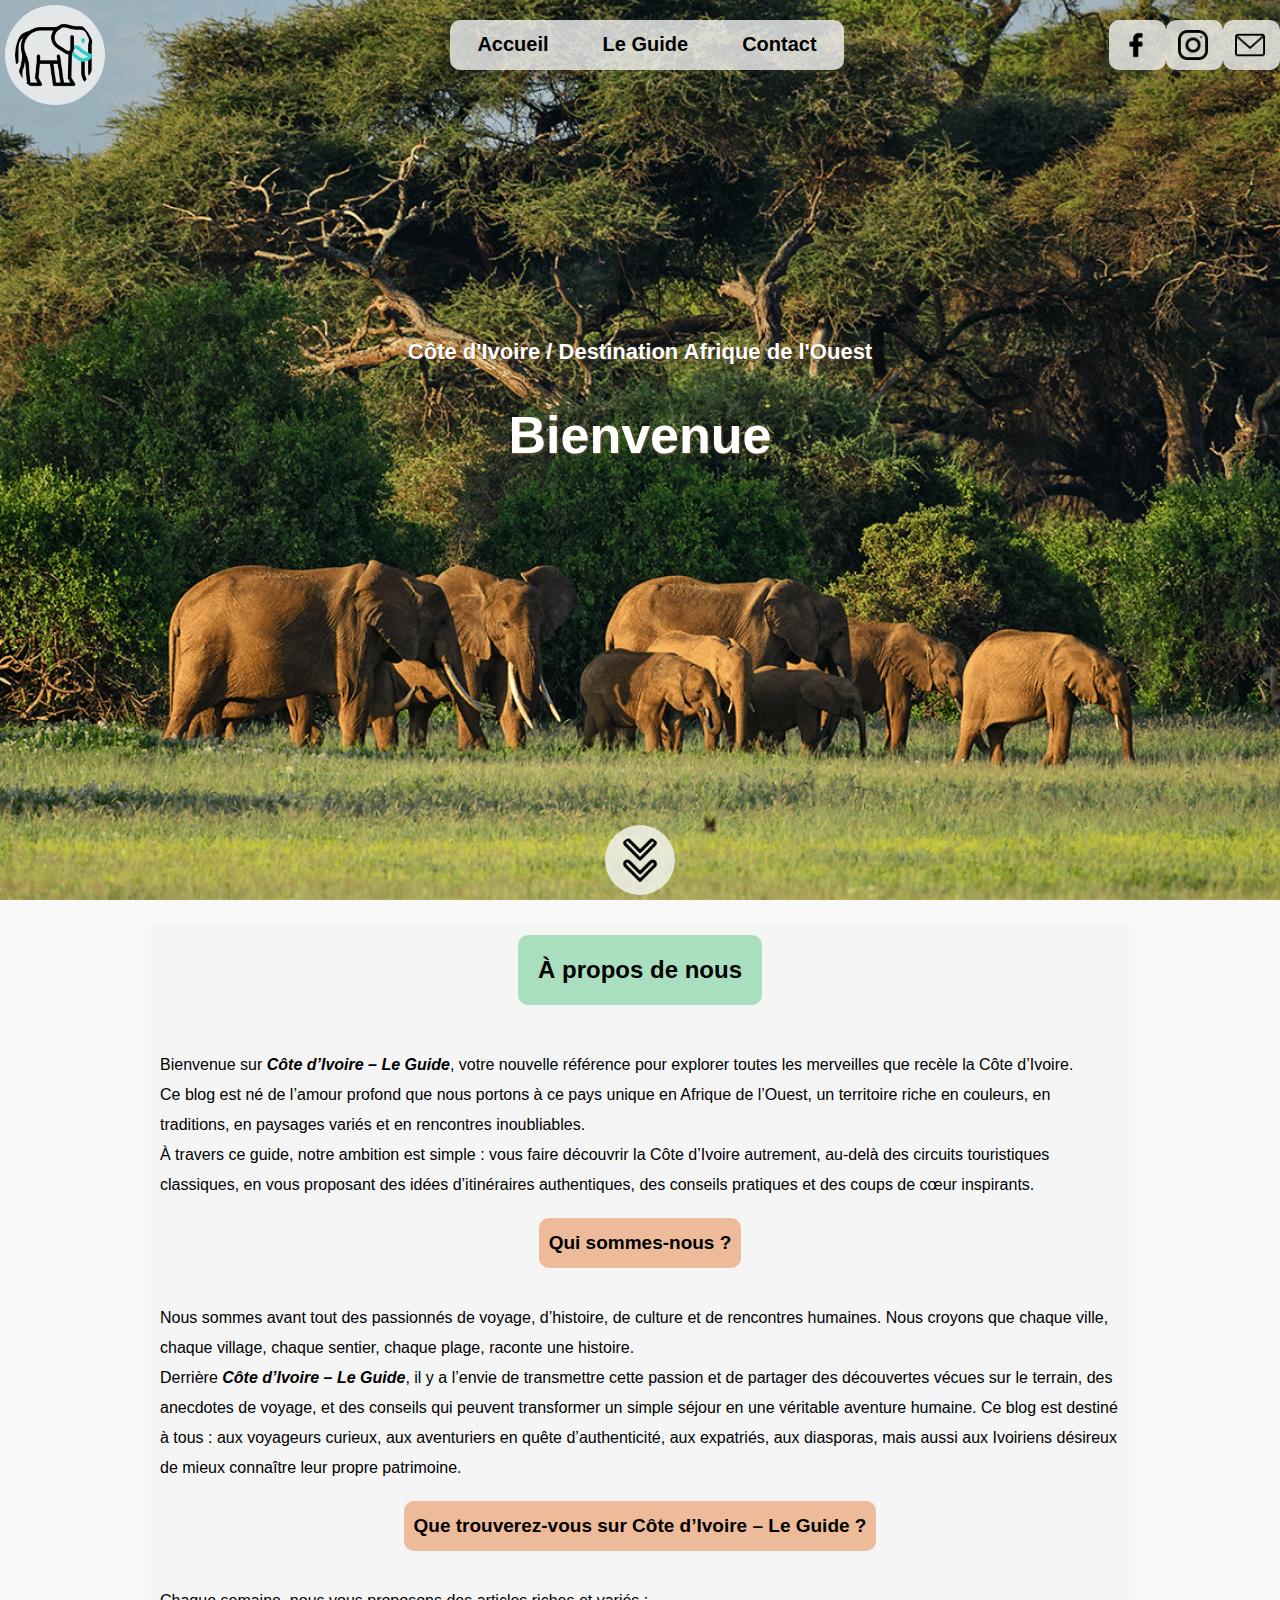
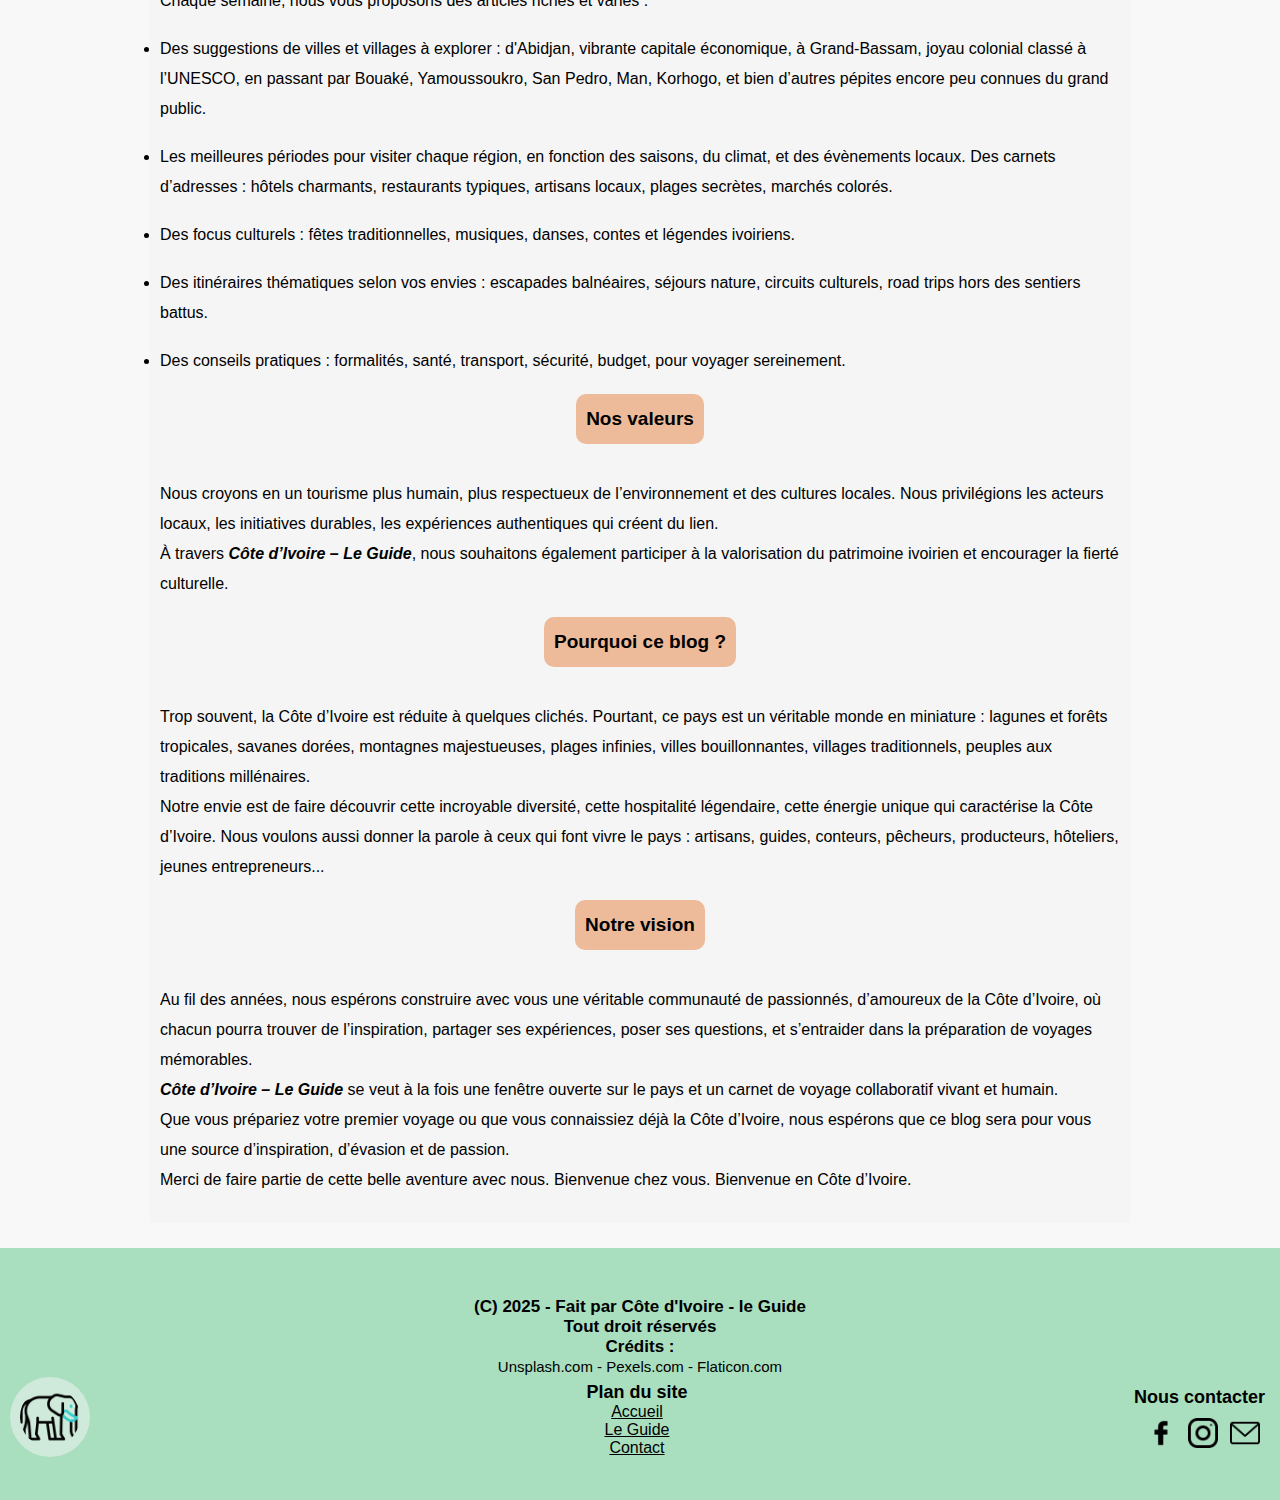
<file: index.html>
<!DOCTYPE html>
<html lang="fr">
  <head>
    <meta charset="UTF-8" />
    <meta name="viewport" content="width=device-width, initial-scale=1.0" />
    <title>Côte d'Ivoire - Le Guide</title>
    <link rel="stylesheet" href="styles.css" />
    <link rel="shortcut icon" href="elephantanimé.png" type="image/x-icon" />
    <meta
      name="description"
      content="Blog about how to travel in Ivory Coast"
    />
    <meta
      name="keywords"
      content="Blog, Ivory Coast, Africa, Trip, Travel, Holidays "
    />
    <meta name="author" content="Celia Kadjo" />
  </head>
  <body>
    <!-- PAGE GIF ELEPHANT -->
    <section id="elephant-anime">
      <h1 class="text-elephant">Cote d'Ivoire - Le Guide</h1>
      <img
        id="position-elephant"
        src="elephant.gif"
        alt="Zoologie icônes animées créées par Freepik - Flaticon https://www.flaticon.com/fr/icones-animees-gratuite/zoologie"
      />
    </section>

    <!-- BARRE DE NAVIGATION DESKTOP -->
    <header id="retour-header">
      <div class="logo">
        <a class="logo-link" href="accueil.html"
          ><img
            src="elephantanimé.png"
            alt="Zoologie icônes animées créées par Freepik - Flaticon https://www.flaticon.com/fr/icones-animees-gratuite/zoologie"
        /></a>
      </div>
      <nav class="navigation">
        <ul>
          <li><a href="accueil.html">Accueil</a></li>
          <li><a href="le-guide.html">Le Guide</a></li>
          <li><a href="contact.html">Contact</a></li>
        </ul>
      </nav>
      <div class="reseaux">
        <ul class="reseaux-ul">
          <li>
            <a
              href="https://www.facebook.com"
              target="_blank"
              class="reseaux-logo"
              ><img
                src="facebook.png"
                alt="Facebook icônes créées par NajmunNahar - Flaticon https://www.flaticon.com/fr/icones-gratuites/facebook"
            /></a>
          </li>

          <li>
            <a
              href="https://www.instagram.com"
              target="_blank"
              class="reseaux-logo"
              id="instagram"
              ><img
                src="instagram (1).png"
                alt="Instagram icônes créées par Pixel perfect - Flaticon https://www.flaticon.com/fr/icones-gratuites/instagram"
            /></a>
          </li>

          <li>
            <a href="contact.html" class="reseaux-logo" id="page-contact"
              ><img
                src="enveloppe.png"
                alt="Email icônes créées par Those Icons - Flaticon https://www.flaticon.com/fr/icones-gratuites/email"
            /></a>
          </li>
        </ul>
      </div>
    </header>
    <!-- POSITIONNEMENT IMAGE PRINCIPALE ACCUEIL -->
    <div class="container">
      <main id="img-accueil">
        <img
          id="slide-1"
          class="img-principale"
          src="Ivory Coasts Biodiversity A Rich and Diverse Ecosystem_Visual 2.jpg"
          alt=""
        />
        <!-- <img class="img-principale" src="éléphants.jpg" alt="" id="slide-2"/>
        <img class="img-principale" src="pexels-aristotle-guweh-jr.jpg" alt="slide-3"/> -->
      </main>

      <!-- <div class="welcome"> -->
      <h6 class="welcome-h6">
        <a href="">Côte d'Ivoire / Destination Afrique de l'Ouest</a>
      </h6>
      <h2 class="welcome-title"><a href="#a-propos">Bienvenue</a></h2>
      <!-- </div> -->

      <!-- <div class="navigation-btn">
        <div class="bouton-navigation"><a href="#slide-1"></a></div>
        <div class="bouton-navigation"><a href="#slide-2"></a></div>
        <div class="bouton-navigation"><a href="#slide-3"></a></div>
      </div> -->
      <div id="vers-le-bas">
        <a href="#a-propos">
          <img
            src="vers-le-bas.png"
            alt="Flèche vers le bas icônes créées par gungyoga04 - Flaticon https://www.flaticon.com/fr/icones-gratuites/fleche-vers-le-bas"
        /></a>
      </div>
    </div>
    <!-- A PROPOS DU BLOG -->
    <section class="contenu-principal">
      <div class="titre-page">
        <h2 id="a-propos" class="h2-accueil">À propos de nous</h2>
      </div>

      <p class="p-article" id="premier-p">
        Bienvenue sur <strong><em>Côte d’Ivoire – Le Guide</em></strong
        >, votre nouvelle référence pour explorer toutes les merveilles que
        recèle la Côte d’Ivoire. <br />Ce blog est né de l’amour profond que
        nous portons à ce pays unique en Afrique de l’Ouest, un territoire riche
        en couleurs, en traditions, en paysages variés et en rencontres
        inoubliables. <br />À travers ce guide, notre ambition est simple : vous
        faire découvrir la Côte d’Ivoire autrement, au-delà des circuits
        touristiques classiques, en vous proposant des idées d’itinéraires
        authentiques, des conseils pratiques et des coups de cœur inspirants.
      </p>
      <div id="titre-h4">
        <h4 class="sous-titre-h4">Qui sommes-nous ?</h4>
      </div>
      <p class="p-article">
        Nous sommes avant tout des passionnés de voyage, d’histoire, de culture
        et de rencontres humaines. Nous croyons que chaque ville, chaque
        village, chaque sentier, chaque plage, raconte une histoire. <br />
        Derrière <strong><em>Côte d’Ivoire – Le Guide</em></strong
        >, il y a l’envie de transmettre cette passion et de partager des
        découvertes vécues sur le terrain, des anecdotes de voyage, et des
        conseils qui peuvent transformer un simple séjour en une véritable
        aventure humaine. Ce blog est destiné à tous : aux voyageurs curieux,
        aux aventuriers en quête d’authenticité, aux expatriés, aux diasporas,
        mais aussi aux Ivoiriens désireux de mieux connaître leur propre
        patrimoine.
      </p>

      <div id="titre-h4">
        <h4 class="sous-titre-h4">
          Que trouverez-vous sur Côte d’Ivoire – Le Guide ?
        </h4>
      </div>
      <p class="p-article">
        Chaque semaine, nous vous proposons des articles riches et variés :
      </p>

      <ul class="p-article liste">
        <li class="p-article liste">
          Des suggestions de villes et villages à explorer : d'Abidjan, vibrante
          capitale économique, à Grand-Bassam, joyau colonial classé à l’UNESCO,
          en passant par Bouaké, Yamoussoukro, San Pedro, Man, Korhogo, et bien
          d’autres pépites encore peu connues du grand public.
        </li>
        <li class="p-article liste">
          Les meilleures périodes pour visiter chaque région, en fonction des
          saisons, du climat, et des évènements locaux. Des carnets d’adresses :
          hôtels charmants, restaurants typiques, artisans locaux, plages
          secrètes, marchés colorés.
        </li>
        <li class="p-article liste">
          Des focus culturels : fêtes traditionnelles, musiques, danses, contes
          et légendes ivoiriens.
        </li>
        <li class="p-article liste">
          Des itinéraires thématiques selon vos envies : escapades balnéaires,
          séjours nature, circuits culturels, road trips hors des sentiers
          battus.
        </li>
        <li class="p-article liste">
          Des conseils pratiques : formalités, santé, transport, sécurité,
          budget, pour voyager sereinement.
        </li>
      </ul>

      <div id="titre-h4">
        <h4 class="sous-titre-h4">Nos valeurs</h4>
      </div>
      <p class="p-article">
        Nous croyons en un tourisme plus humain, plus respectueux de
        l’environnement et des cultures locales. Nous privilégions les acteurs
        locaux, les initiatives durables, les expériences authentiques qui
        créent du lien. <br />À travers
        <strong><em>Côte d’Ivoire – Le Guide</em></strong
        >, nous souhaitons également participer à la valorisation du patrimoine
        ivoirien et encourager la fierté culturelle.
      </p>
      <div id="titre-h4">
        <h4 class="sous-titre-h4">Pourquoi ce blog ?</h4>
      </div>
      <p class="p-article">
        Trop souvent, la Côte d’Ivoire est réduite à quelques clichés. Pourtant,
        ce pays est un véritable monde en miniature : lagunes et forêts
        tropicales, savanes dorées, montagnes majestueuses, plages infinies,
        villes bouillonnantes, villages traditionnels, peuples aux traditions
        millénaires. <br />Notre envie est de faire découvrir cette incroyable
        diversité, cette hospitalité légendaire, cette énergie unique qui
        caractérise la Côte d’Ivoire. Nous voulons aussi donner la parole à ceux
        qui font vivre le pays : artisans, guides, conteurs, pêcheurs,
        producteurs, hôteliers, jeunes entrepreneurs...
      </p>
      <div id="titre-h4">
        <h4 class="sous-titre-h4">Notre vision</h4>
      </div>
      <p class="p-article">
        Au fil des années, nous espérons construire avec vous une véritable
        communauté de passionnés, d’amoureux de la Côte d’Ivoire, où chacun
        pourra trouver de l’inspiration, partager ses expériences, poser ses
        questions, et s’entraider dans la préparation de voyages mémorables.
        <br />
        <strong><em>Côte d’Ivoire – Le Guide</em></strong> se veut à la fois une
        fenêtre ouverte sur le pays et un carnet de voyage collaboratif vivant
        et humain. <br />Que vous prépariez votre premier voyage ou que vous
        connaissiez déjà la Côte d’Ivoire, nous espérons que ce blog sera pour
        vous une source d’inspiration, d’évasion et de passion. <br />Merci de
        faire partie de cette belle aventure avec nous. Bienvenue chez vous.
        Bienvenue en Côte d’Ivoire.
      </p>
    </section>
    <div>
      <a href="#retour-header"
        ><img class="up-bouton" src="fleche-vers-le-haut.png" alt=""
      /></a>
    </div>
    <footer>
      <div id="global-footer-all">
        <div class="infos-utiles">
          <h5>(C) 2025 - Fait par Côte d'Ivoire - le Guide</h5>
          <h5>Tout droit réservés</h5>
          <div>
            <h5>Crédits :</h5>

            <p id="credits">Unsplash.com - Pexels.com - Flaticon.com</p>
          </div>
        </div>
        <div class="global-footer">
          <div class="logo-footer">
            <a class="logo-link-footer" href="accueil.html"
              ><img
                src="elephantanimé.png"
                alt="Zoologie icônes animées créées par Freepik - Flaticon https://www.flaticon.com/fr/icones-animees-gratuite/zoologie"
            /></a>
          </div>

          <div class="footer-plan">
            <h5>Plan du site</h5>
            <ul>
              <li><a href="accueil.html">Accueil</a></li>
              <li><a href="le-guide.html">Le Guide</a></li>
              <li><a href="contact.html">Contact</a></li>
            </ul>
          </div>
          <div id="footer-contact">
            <h5>Nous contacter</h5>

            <ul class="reseaux-ul-footer">
              <li>
                <a
                  href="https://www.facebook.com"
                  target="_blank"
                  class="reseaux-logo"
                  ><img
                    src="facebook.png"
                    alt="Facebook icônes créées par NajmunNahar - Flaticon https://www.flaticon.com/fr/icones-gratuites/facebook"
                /></a>
              </li>

              <li>
                <a
                  href="https://www.instagram.com"
                  target="_blank"
                  class="reseaux-logo"
                  id="instagram"
                  ><img
                    src="instagram (1).png"
                    alt="Instagram icônes créées par Pixel perfect - Flaticon https://www.flaticon.com/fr/icones-gratuites/instagram"
                /></a>
              </li>

              <li>
                <a href="contact.html" class="reseaux-logo" id="page-contact"
                  ><img
                    src="enveloppe.png"
                    alt="Email icônes créées par Those Icons - Flaticon https://www.flaticon.com/fr/icones-gratuites/email"
                /></a>
              </li>
            </ul>
          </div>
        </div>
      </div>
    </footer>
  </body>
</html>
</file>
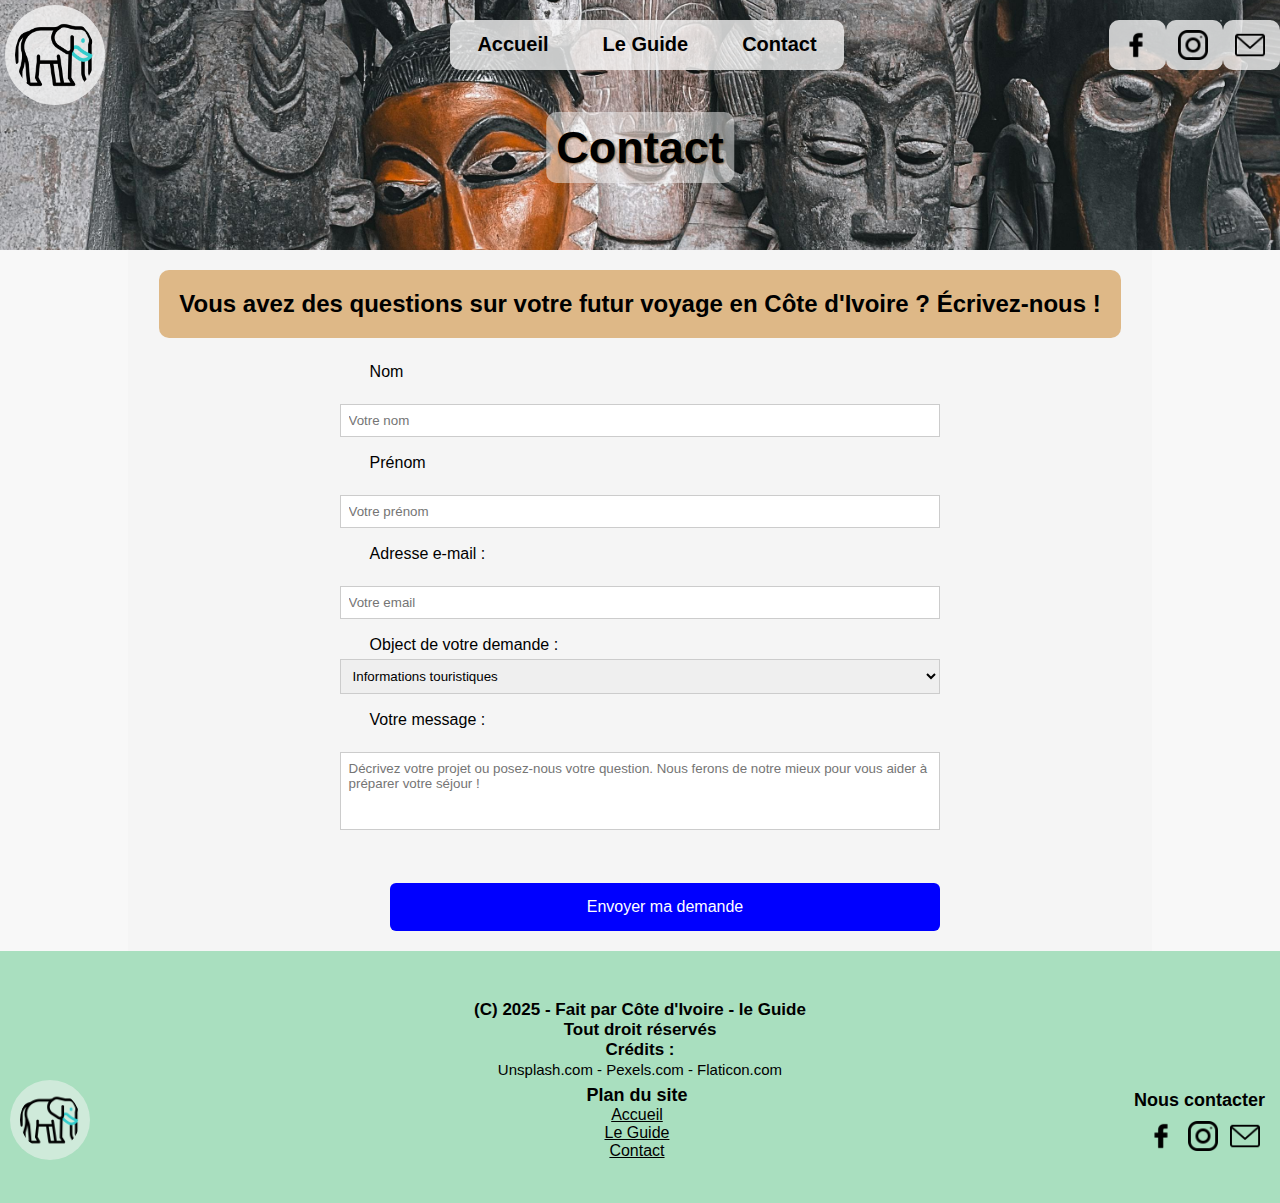
<file: contact.html>
<!DOCTYPE html>
<html lang="fr">
  <head>
    <meta charset="UTF-8" />
    <meta name="viewport" content="width=device-width, initial-scale=1.0" />
    <title>Côte d'Ivoire - Le Guide</title>
    <link rel="stylesheet" href="styles.css" />
    <link rel="shortcut icon" href="elephantanimé.png" type="image/x-icon" />
    <meta
      name="description"
      content="Blog about how to travel in Ivory Coast"
    />
    <meta
      name="keywords"
      content="Blog, Ivory Coast, Africa, Trip, Travel, Holidays "
    />
    <meta name="author" content="Celia Kadjo" />
  </head>
  <body>
    <!-- BARRE DE NAVIGATION DESKTOP -->
    <header id="retour-header">
      <div class="logo">
        <a class="logo-link" href="index.html"
          ><img
            src="elephantanimé.png"
            alt="Zoologie icônes animées créées par Freepik - Flaticon https://www.flaticon.com/fr/icones-animees-gratuite/zoologie"
        /></a>
      </div>
      <nav class="navigation">
        <ul>
          <li><a href="index.html">Accueil</a></li>
          <li><a href="le-guide.html">Le Guide</a></li>
          <li><a href="contact.html">Contact</a></li>
        </ul>
      </nav>
      <div class="reseaux">
        <ul class="reseaux-ul">
          <li>
            <a
              href="https://www.facebook.com"
              target="_blank"
              class="reseaux-logo"
              ><img
                src="facebook.png"
                alt="Facebook icônes créées par NajmunNahar - Flaticon https://www.flaticon.com/fr/icones-gratuites/facebook"
            /></a>
          </li>

          <li>
            <a
              href="https://www.instagram.com"
              target="_blank"
              class="reseaux-logo"
              id="instagram"
              ><img
                src="instagram (1).png"
                alt="Instagram icônes créées par Pixel perfect - Flaticon https://www.flaticon.com/fr/icones-gratuites/instagram"
            /></a>
          </li>

          <li>
            <a href="contact.html" class="reseaux-logo" id="page-contact"
              ><img
                src="enveloppe.png"
                alt="Email icônes créées par Those Icons - Flaticon https://www.flaticon.com/fr/icones-gratuites/email"
            /></a>
          </li>
        </ul>
      </div>
    </header>

    <!-- POSITIONNEMENT IMAGE-HEADER -->
    <div class="container-guide">
      <main id="img-accueil">
        <img
          class="img-principale-guide"
          src="pexels-aristotle-guweh-jr.jpg"
          alt="Photo by Aristotlè Guweh Jr: https://www.pexels.com/photo/african-tribal-masks-display-in-abidjan-market-29143097/"
        />
      </main>
      <div class="welcome">
        <h2 class="contact-title"><a href="contact.html">Contact</a></h2>
      </div>
    </div>

    <!-- FORMULAIRE DE CONTACT -->
    <form class="container-contact">
      <div class="form-contact">
        <input type="checkbox" id="sent-toggle" />

        <div class="formulaire">
          <h2 class="h2-contact">
            Vous avez des questions sur votre futur voyage en Côte d'Ivoire ?
            Écrivez-nous !
          </h2>
          <label for="name">Nom</label>
          <br />
          <input type="name" placeholder="Votre nom" required />

          <label for="name">Prénom</label>
          <br />
          <input type="name" placeholder="Votre prénom" required />

          <label for="mail">Adresse e-mail :</label>
          <br />
          <input type="email" placeholder="Votre email" required />
          <label for="objet">Object de votre demande :</label>

          <select id="objet" name="objet">
            <option value="informations">Informations touristiques</option>
            <option value="conseils">Conseils sur les hébergements</option>
            <option value="idees">Idées d'itinéraires</option>
            <option value="formalites">
              Formalités administratives (visa,vaccins...)
            </option>
            <option value="securite">
              Conseils pratiques (sécurité, transport, météo,...)
            </option>
            <option value="autre">Autre</option>
          </select>
          <label for="message">Votre message :</label>
          <br />
          <textarea
            rows="4"
            placeholder="Décrivez votre projet ou posez-nous votre question. Nous ferons de notre mieux pour vous aider à préparer votre séjour !"
            required
          ></textarea>
          <br />

          <br />
          <label for="sent-toggle" class="btn">Envoyer ma demande</label>
        </div>

        <div id="success-message">Bien envoyé !</div>
      </div>
    </form>

    <footer>
      <div id="global-footer-all">
        <div class="infos-utiles">
          <h5>(C) 2025 - Fait par Côte d'Ivoire - le Guide</h5>
          <h5>Tout droit réservés</h5>
          <div>
            <h5>Crédits :</h5>

            <p id="credits">Unsplash.com - Pexels.com - Flaticon.com</p>
          </div>
        </div>
        <div class="global-footer">
          <div class="logo-footer">
            <a class="logo-link-footer" href="accueil.html"
              ><img
                src="elephantanimé.png"
                alt="Zoologie icônes animées créées par Freepik - Flaticon https://www.flaticon.com/fr/icones-animees-gratuite/zoologie"
            /></a>
          </div>

          <div class="footer-plan">
            <h5>Plan du site</h5>
            <ul>
              <li><a href="accueil.html">Accueil</a></li>
              <li><a href="le-guide.html">Le Guide</a></li>
              <li><a href="contact.html">Contact</a></li>
            </ul>
          </div>
          <div id="footer-contact">
            <h5>Nous contacter</h5>

            <ul class="reseaux-ul-footer">
              <li>
                <a
                  href="https://www.facebook.com"
                  target="_blank"
                  class="reseaux-logo"
                  ><img
                    src="facebook.png"
                    alt="Facebook icônes créées par NajmunNahar - Flaticon https://www.flaticon.com/fr/icones-gratuites/facebook"
                /></a>
              </li>

              <li>
                <a
                  href="https://www.instagram.com"
                  target="_blank"
                  class="reseaux-logo"
                  id="instagram"
                  ><img
                    src="instagram (1).png"
                    alt="Instagram icônes créées par Pixel perfect - Flaticon https://www.flaticon.com/fr/icones-gratuites/instagram"
                /></a>
              </li>

              <li>
                <a href="contact.html" class="reseaux-logo" id="page-contact"
                  ><img
                    src="enveloppe.png"
                    alt="Email icônes créées par Those Icons - Flaticon https://www.flaticon.com/fr/icones-gratuites/email"
                /></a>
              </li>
            </ul>
          </div>
        </div>
      </div>
    </footer>
  </body>
</html>
</file>
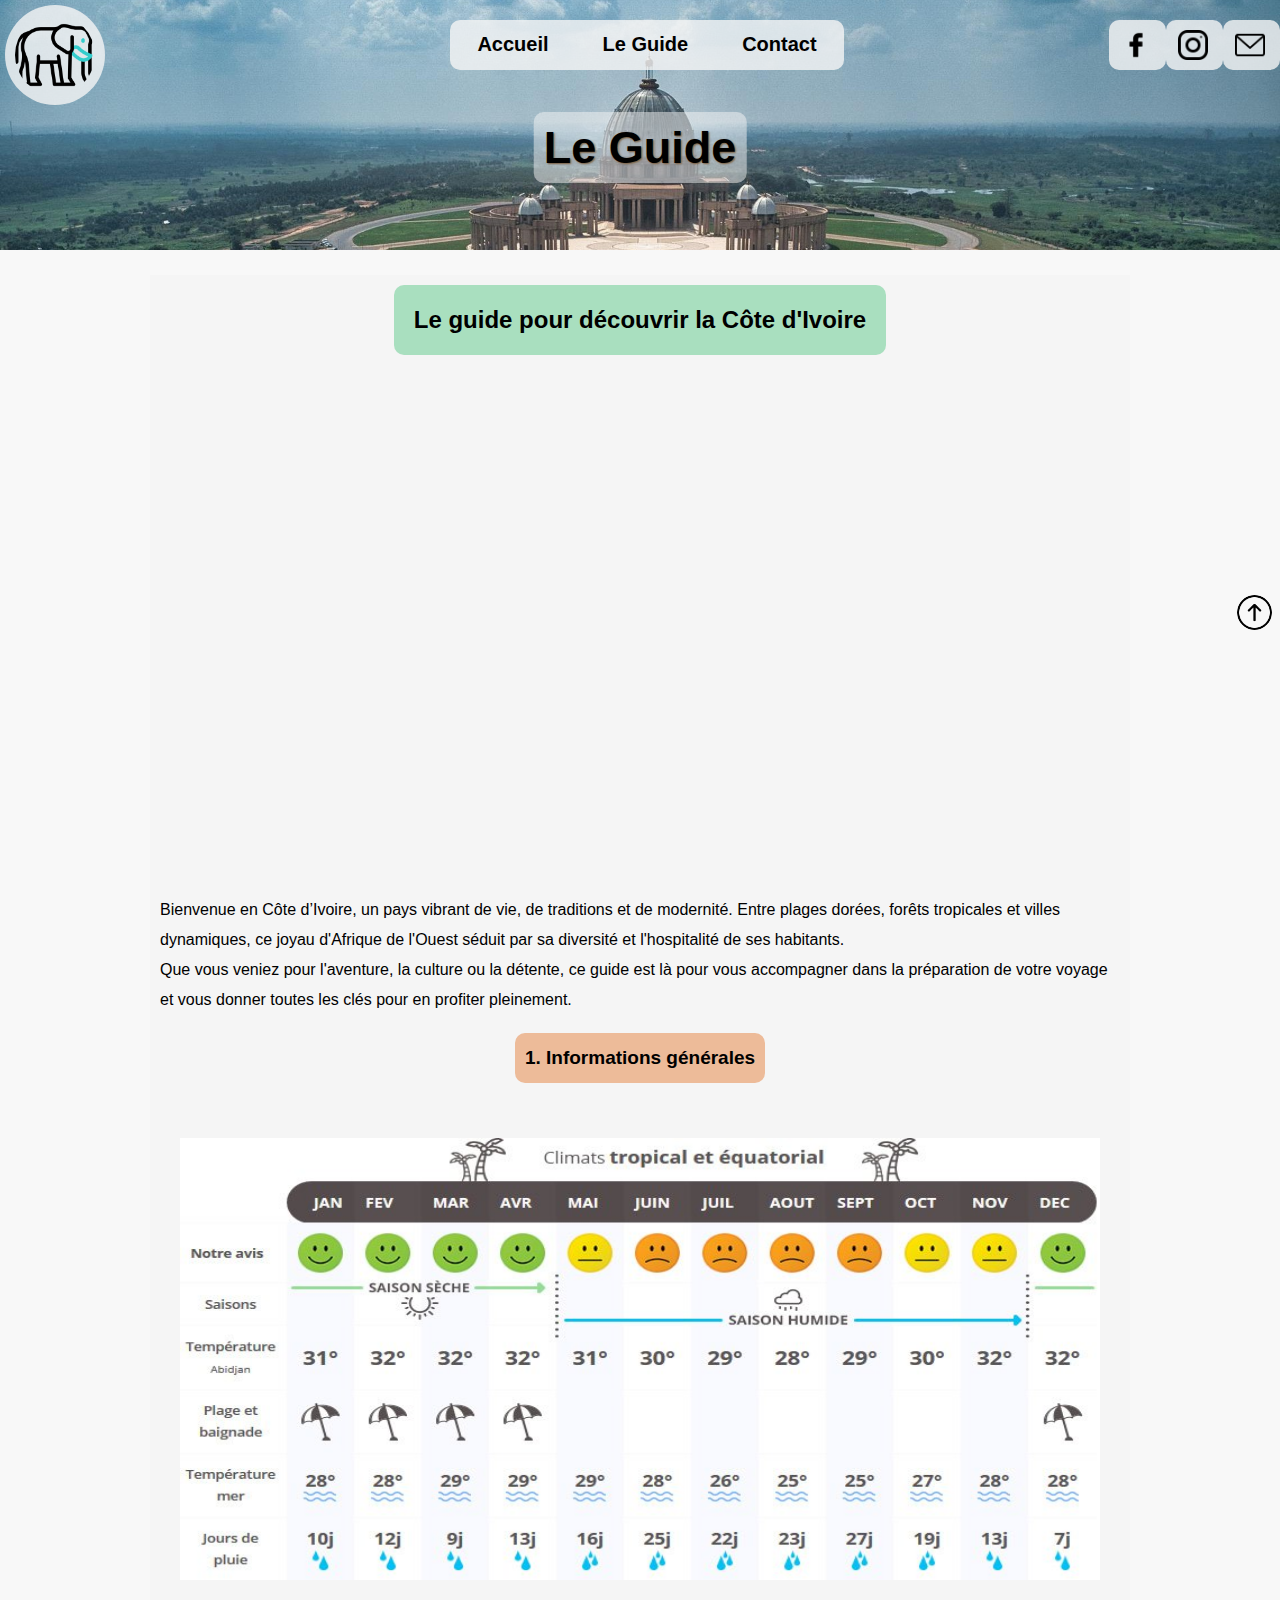
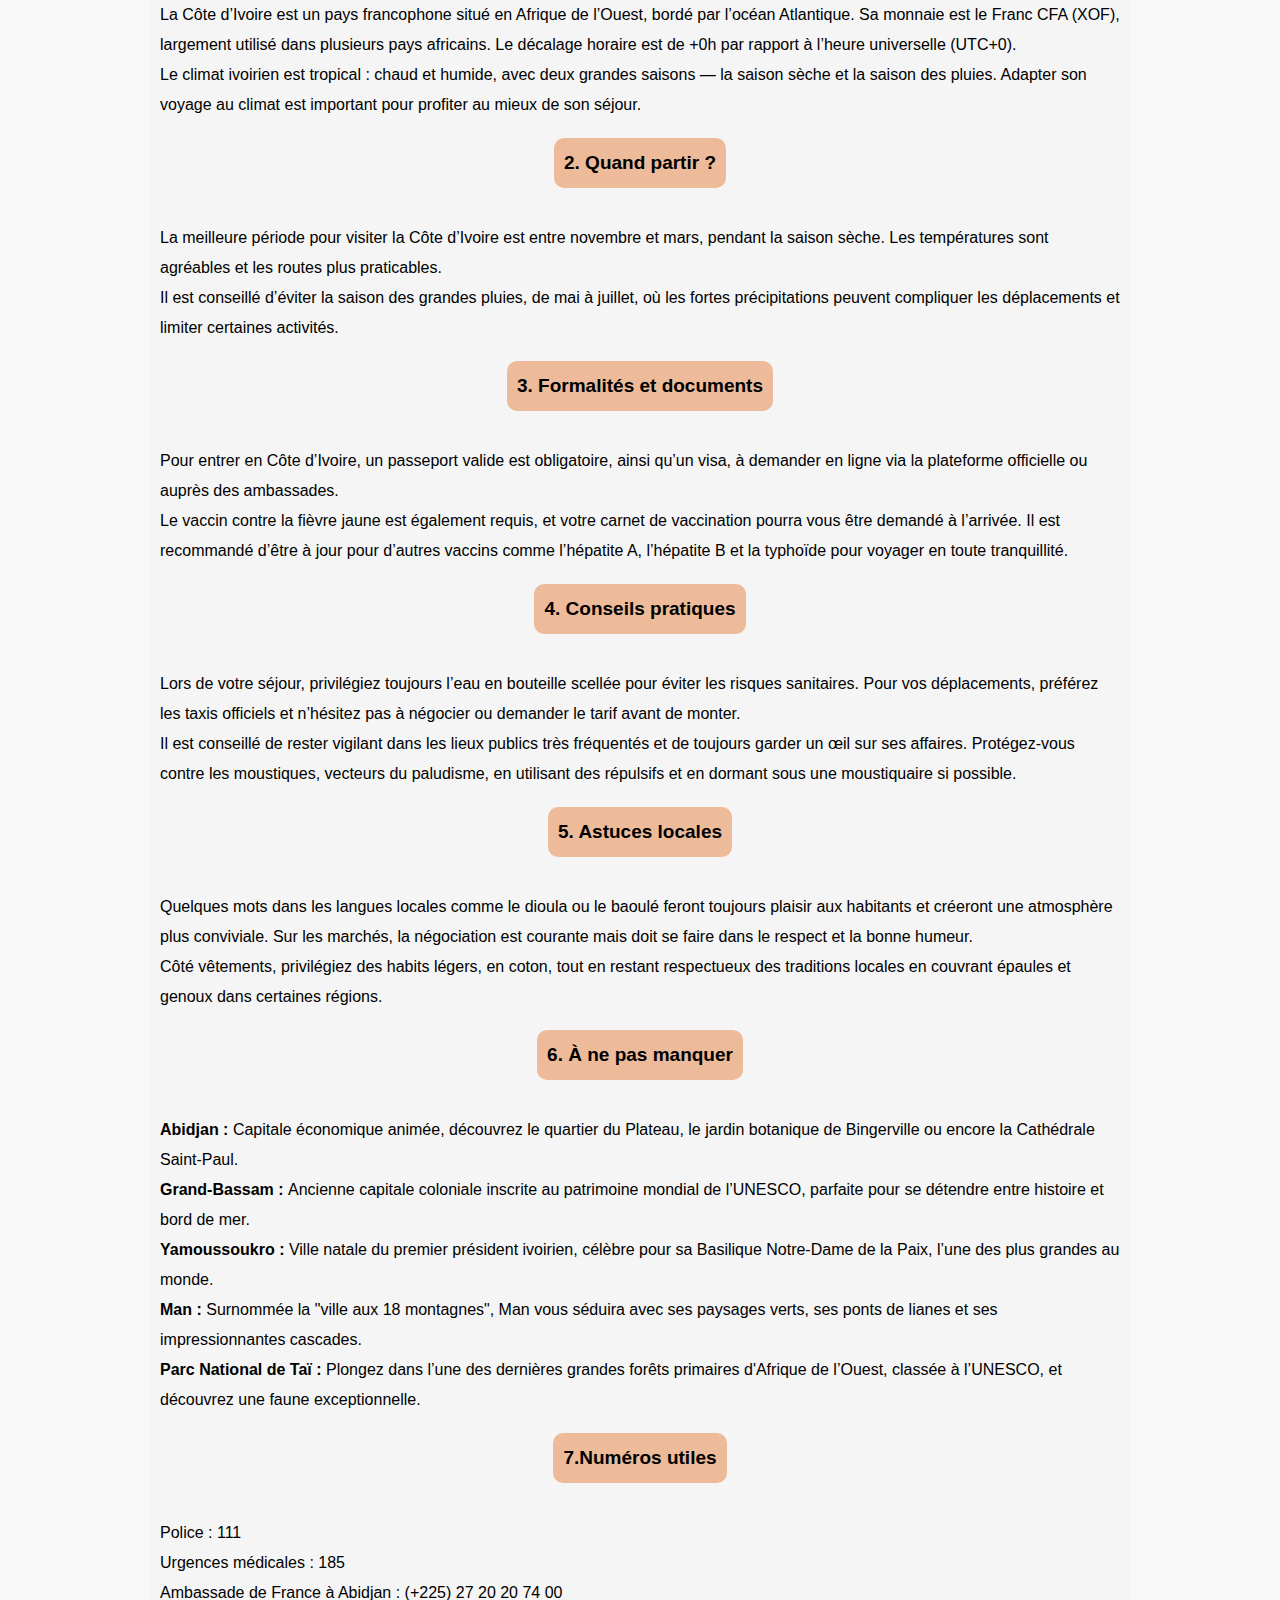
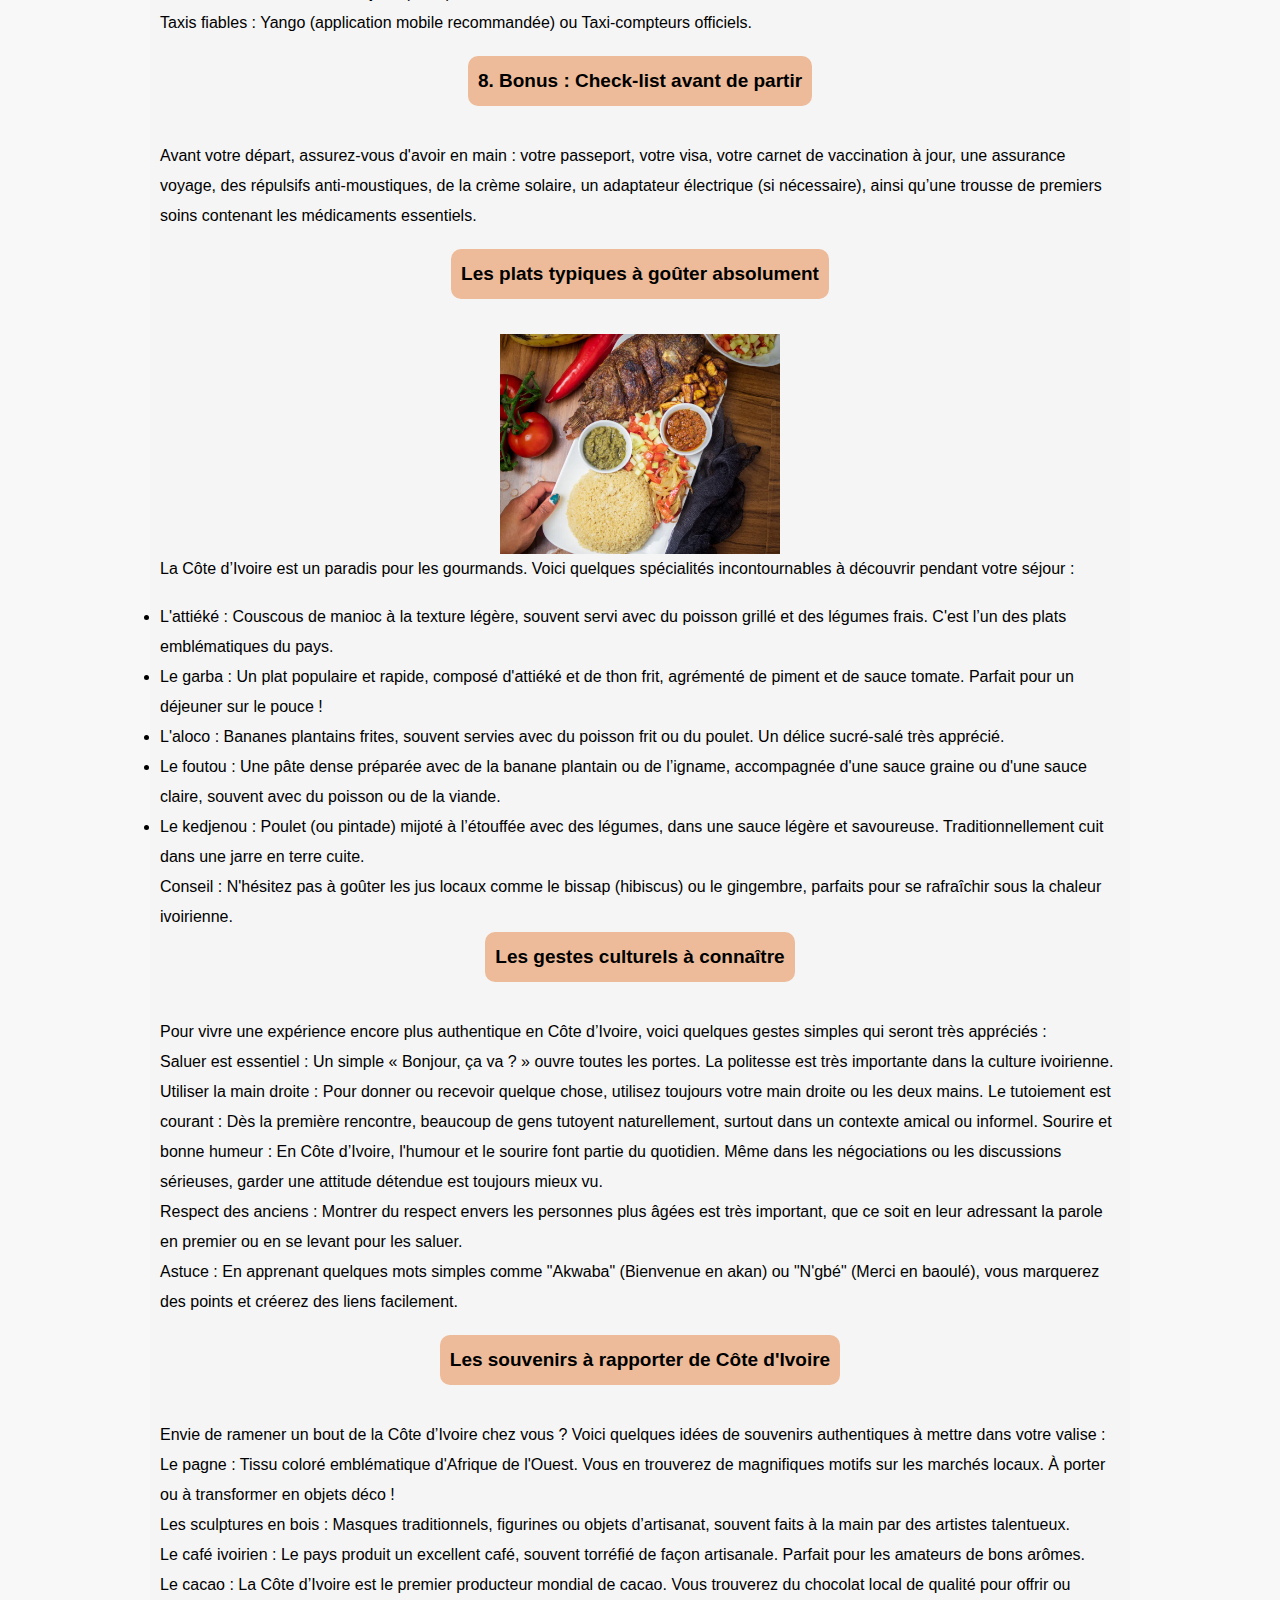
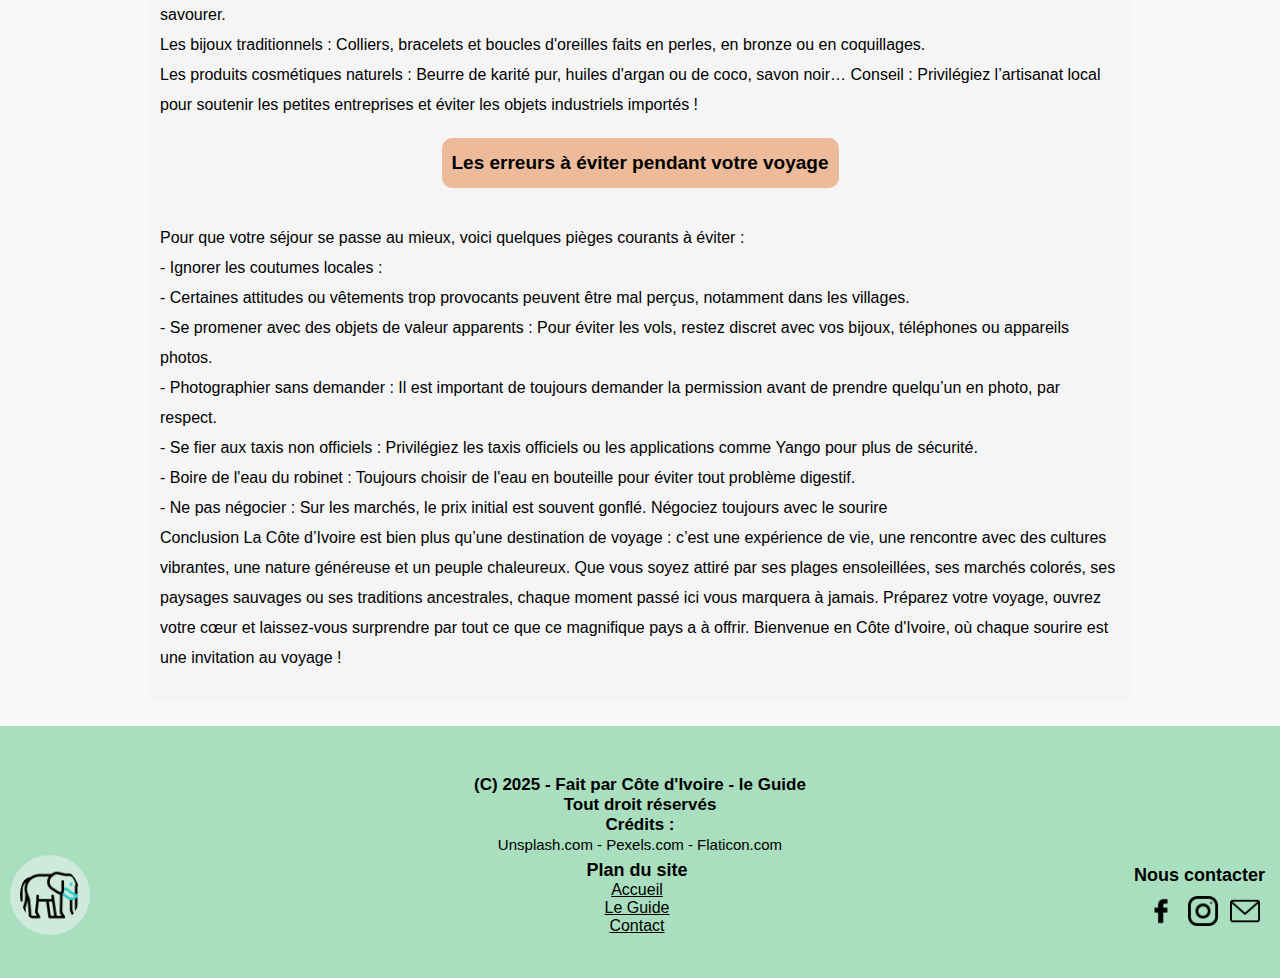
<file: le-guide.html>
<!DOCTYPE html>
<html lang="fr">
  <head>
    <meta charset="UTF-8" />
    <meta name="viewport" content="width=device-width, initial-scale=1.0" />
    <title>Côte d'Ivoire - Le Guide</title>
    <link rel="stylesheet" href="styles.css" />
    <link rel="shortcut icon" href="elephantanimé.png" type="image/x-icon" />
    <meta
      name="description"
      content="Blog about how to travel in Ivory Coast"
    />
    <meta
      name="keywords"
      content="Blog, Ivory Coast, Africa, Trip, Travel, Holidays "
    />
    <meta name="author" content="Celia Kadjo" />
  </head>

  <body>
    <!-- BARRE DE NAVIGATION DESKTOP -->
    <header id="retour-header">
      <div class="logo">
        <a class="logo-link" href="index.html"
          ><img
            src="elephantanimé.png"
            alt="Zoologie icônes animées créées par Freepik - Flaticon https://www.flaticon.com/fr/icones-animees-gratuite/zoologie"
        /></a>
      </div>
      <nav class="navigation">
        <ul>
          <li><a href="index.html">Accueil</a></li>
          <li><a href="le-guide.html">Le Guide</a></li>
          <li><a href="contact.html">Contact</a></li>
        </ul>
      </nav>
      <div class="reseaux">
        <ul class="reseaux-ul">
          <li>
            <a
              href="https://www.facebook.com"
              target="_blank"
              class="reseaux-logo"
              ><img
                src="facebook.png"
                alt="Facebook icônes créées par NajmunNahar - Flaticon https://www.flaticon.com/fr/icones-gratuites/facebook"
            /></a>
          </li>

          <li>
            <a
              href="https://www.instagram.com"
              target="_blank"
              class="reseaux-logo"
              id="instagram"
              ><img
                src="instagram (1).png"
                alt="Instagram icônes créées par Pixel perfect - Flaticon https://www.flaticon.com/fr/icones-gratuites/instagram"
            /></a>
          </li>

          <li>
            <a href="contact.html" class="reseaux-logo" id="page-contact"
              ><img
                src="enveloppe.png"
                alt="Email icônes créées par Those Icons - Flaticon https://www.flaticon.com/fr/icones-gratuites/email"
            /></a>
          </li>
        </ul>
      </div>
    </header>
    <!-- POSITIONNEMENT IMAGE-HEADER -->
    <div class="container-guide">
      <main id="img-accueil">
        <img
          class="img-principale-guide"
          src="pexels-silveremeya1.jpg"
          alt="Photo by Silvere Meya: https://www.pexels.com/photo/plains-around-building-with-dome-6322447/"
        />
      </main>
      <div class="welcome">
        <h2 class="le-guide-title"><a href="le-guide.html">Le Guide</a></h2>
      </div>
     
    </div>
    <!-- TEXTE PRINCIPAL -->
    <section class="contenu-principal">
      <div class="titre-page">
        <h2 class="h2-accueil">Le guide pour découvrir la Côte d'Ivoire</h2>
      </div>
      <div class="map-responsive">
        <iframe
          class="map-guide"
          src="https://www.google.com/maps/embed?pb=!1m18!1m12!1m3!1d4050949.530783284!2d-8.1902700472092!3d7.464652490575956!2m3!1f0!2f0!3f0!3m2!1i1024!2i768!4f13.1!3m3!1m2!1s0xf961387b049a067%3A0x1f91e627cb9ee40!2sC%C3%B4te%20d&#39;Ivoire!5e0!3m2!1sfr!2sfr!4v1746135366446!5m2!1sfr!2sfr"
          width="600"
          height="450"
          style="border: 0"
          allowfullscreen=""
          loading="lazy"
          referrerpolicy="no-referrer-when-downgrade"
        ></iframe>
      </div>
      <div class="imgs-le-guide">
        <div class="div-p-guide">
          <p class="p-le-guide">
            Bienvenue en Côte d’Ivoire, un pays vibrant de vie, de traditions et
            de modernité. Entre plages dorées, forêts tropicales et villes
            dynamiques, ce joyau d'Afrique de l'Ouest séduit par sa diversité et
            l'hospitalité de ses habitants. <br />
            Que vous veniez pour l'aventure, la culture ou la détente, ce guide
            est là pour vous accompagner dans la préparation de votre voyage et
            vous donner toutes les clés pour en profiter pleinement.
          </p>
        </div>
      </div>

      <div>
        <div id="titre-h4">
          <h4 class="sous-titre-h4">1. Informations générales</h4>
        </div>
        <div class="quand-partir">
        <img src="climat-cote-d-ivoire.jpg" alt="climat https://www.partir.com/Cote-d-ivoire/quand-partir.html">
      </div>
        <p class="p-le-guide">
          La Côte d’Ivoire est un pays francophone situé en Afrique de l’Ouest,
          bordé par l’océan Atlantique. Sa monnaie est le Franc CFA (XOF),
          largement utilisé dans plusieurs pays africains. Le décalage horaire
          est de +0h par rapport à l’heure universelle (UTC+0). <br />
          Le climat ivoirien est tropical : chaud et humide, avec deux grandes
          saisons — la saison sèche et la saison des pluies. Adapter son voyage
          au climat est important pour profiter au mieux de son séjour.
        </p>
      </div>
      <div id="titre-h4"><h4 class="sous-titre-h4">2. Quand partir ?</h4></div>
      <p class="p-le-guide">
        La meilleure période pour visiter la Côte d’Ivoire est entre novembre et
        mars, pendant la saison sèche. Les températures sont agréables et les
        routes plus praticables. <br />
        Il est conseillé d’éviter la saison des grandes pluies, de mai à
        juillet, où les fortes précipitations peuvent compliquer les
        déplacements et limiter certaines activités.
      </p>

      <div id="titre-h4">
        <h4 class="sous-titre-h4">3. Formalités et documents</h4>
      </div>
      <p class="p-le-guide">
        Pour entrer en Côte d’Ivoire, un passeport valide est obligatoire, ainsi
        qu’un visa, à demander en ligne via la plateforme officielle ou auprès
        des ambassades. <br />
        Le vaccin contre la fièvre jaune est également requis, et votre carnet
        de vaccination pourra vous être demandé à l’arrivée. Il est recommandé
        d’être à jour pour d’autres vaccins comme l’hépatite A, l’hépatite B et
        la typhoïde pour voyager en toute tranquillité.
      </p>

      <div id="titre-h4">
        <h4 class="sous-titre-h4">4. Conseils pratiques</h4>
      </div>
      <p class="p-le-guide">
        Lors de votre séjour, privilégiez toujours l’eau en bouteille scellée
        pour éviter les risques sanitaires. Pour vos déplacements, préférez les
        taxis officiels et n’hésitez pas à négocier ou demander le tarif avant
        de monter. <br />
        Il est conseillé de rester vigilant dans les lieux publics très
        fréquentés et de toujours garder un œil sur ses affaires. Protégez-vous
        contre les moustiques, vecteurs du paludisme, en utilisant des répulsifs
        et en dormant sous une moustiquaire si possible.
      </p>

      <div id="titre-h4"><h4 class="sous-titre-h4">5. Astuces locales</h4></div>
      <p class="p-le-guide">
        Quelques mots dans les langues locales comme le dioula ou le baoulé
        feront toujours plaisir aux habitants et créeront une atmosphère plus
        conviviale. Sur les marchés, la négociation est courante mais doit se
        faire dans le respect et la bonne humeur. <br />Côté vêtements,
        privilégiez des habits légers, en coton, tout en restant respectueux des
        traditions locales en couvrant épaules et genoux dans certaines régions.
      </p>
      <div id="titre-h4">
        <h4 class="sous-titre-h4">6. À ne pas manquer</h4>
      </div>
      <p class="p-le-guide">
        <strong>Abidjan : </strong>Capitale économique animée, découvrez le quartier du Plateau,
        le jardin botanique de Bingerville ou encore la Cathédrale Saint-Paul.
        <br /><strong>Grand-Bassam : </strong>Ancienne capitale coloniale inscrite au patrimoine
        mondial de l’UNESCO, parfaite pour se détendre entre histoire et bord de
        mer. <br /><strong>Yamoussoukro :</strong> Ville natale du premier président ivoirien,
        célèbre pour sa Basilique Notre-Dame de la Paix, l’une des plus grandes
        au monde. <br />
        <strong>Man : </strong>Surnommée la "ville aux 18 montagnes", Man vous séduira avec ses
        paysages verts, ses ponts de lianes et ses impressionnantes cascades.
        <br /><strong>Parc National de Taï :</strong> Plongez dans l’une des dernières grandes
        forêts primaires d'Afrique de l’Ouest, classée à l’UNESCO, et découvrez
        une faune exceptionnelle.
      </p>
      <div id="titre-h4"><h4 class="sous-titre-h4">7.Numéros utiles</h4></div>
      <p class="p-le-guide">
        Police : 111 <br>Urgences médicales : 185 <br>Ambassade de France à Abidjan :
        (+225) 27 20 20 74 00 <br>Taxis fiables : Yango (application mobile
        recommandée) ou Taxi-compteurs officiels.
      </p>
      <div id="titre-h4">
        <h4 class="sous-titre-h4">8. Bonus : Check-list avant de partir</h4>
      </div>
      <p class="p-le-guide">
        Avant votre départ, assurez-vous d'avoir en main : votre passeport,
        votre visa, votre carnet de vaccination à jour, une assurance voyage,
        des répulsifs anti-moustiques, de la crème solaire, un adaptateur
        électrique (si nécessaire), ainsi qu’une trousse de premiers soins
        contenant les médicaments essentiels.
      </p>

      <div id="titre-h4">
        <h4 class="sous-titre-h4">Les plats typiques à goûter absolument</h4>
      </div>
      <div class="div-attieke">
      <img class="img-attieke" src="attiéké.jpg" alt="attieke poisson par https://kelianfood.com/attieke-poisson/">
    </div>
      <p class="p-le-guide">
        La Côte d’Ivoire est un paradis pour les gourmands. Voici quelques
        spécialités incontournables à découvrir pendant votre séjour : 
        <ul>
          <li>L'attiéké
            : Couscous de manioc à la texture légère, souvent servi avec du poisson
            grillé et des légumes frais. C'est l’un des plats emblématiques du pays.</li>
            <li>Le garba : Un plat populaire et rapide, composé d'attiéké et de thon
              frit, agrémenté de piment et de sauce tomate. Parfait pour un déjeuner
              sur le pouce ! </li>
              <li> L'aloco : Bananes plantains frites, souvent servies avec
                du poisson frit ou du poulet. Un délice sucré-salé très apprécié.</li>

                <li>Le
                  foutou : Une pâte dense préparée avec de la banane plantain ou de
                  l’igname, accompagnée d'une sauce graine ou d'une sauce claire, souvent
                  avec du poisson ou de la viande.</li>
                  <li> Le kedjenou : Poulet (ou pintade)
                    mijoté à l’étouffée avec des légumes, dans une sauce légère et
                    savoureuse. Traditionnellement cuit dans une jarre en terre cuite.</li>
        
        Conseil : N'hésitez pas à goûter les jus locaux comme le bissap
        (hibiscus) ou le gingembre, parfaits pour se rafraîchir sous la chaleur
        ivoirienne.</ul>
      </p>
      <div id="titre-h4">
        <h4 class="sous-titre-h4">Les gestes culturels à connaître</h4>
      </div>
      <p class="p-le-guide">
        Pour vivre une expérience encore plus authentique en Côte d’Ivoire,
        voici quelques gestes simples qui seront très appréciés : <br>Saluer est
        essentiel : Un simple « Bonjour, ça va ? » ouvre toutes les portes. La
        politesse est très importante dans la culture ivoirienne. <br>Utiliser la
        main droite : Pour donner ou recevoir quelque chose, utilisez toujours
        votre main droite ou les deux mains. Le tutoiement est courant : Dès la
        première rencontre, beaucoup de gens tutoyent naturellement, surtout
        dans un contexte amical ou informel. Sourire et bonne humeur : En Côte
        d’Ivoire, l'humour et le sourire font partie du quotidien. Même dans les
        négociations ou les discussions sérieuses, garder une attitude détendue
        est toujours mieux vu. <br>Respect des anciens : Montrer du respect envers
        les personnes plus âgées est très important, que ce soit en leur
        adressant la parole en premier ou en se levant pour les saluer. <br>Astuce :
        En apprenant quelques mots simples comme "Akwaba" (Bienvenue en akan) ou
        "N'gbé" (Merci en baoulé), vous marquerez des points et créerez des
        liens facilement.
      </p>
      <div id="titre-h4">
        <h4 class="sous-titre-h4">
          Les souvenirs à rapporter de Côte d'Ivoire
        </h4>
      </div>
      <p class="p-le-guide">
        Envie de ramener un bout de la Côte d’Ivoire chez vous ? Voici quelques
        idées de souvenirs authentiques à mettre dans votre valise : Le pagne :
        Tissu coloré emblématique d'Afrique de l'Ouest. Vous en trouverez de
        magnifiques motifs sur les marchés locaux. À porter ou à transformer en
        objets déco ! <br>Les sculptures en bois : Masques traditionnels, figurines
        ou objets d’artisanat, souvent faits à la main par des artistes
        talentueux. <br>Le café ivoirien : Le pays produit un excellent café,
        souvent torréfié de façon artisanale. Parfait pour les amateurs de bons
        arômes. <br>Le cacao : La Côte d’Ivoire est le premier producteur mondial de
        cacao. Vous trouverez du chocolat local de qualité pour offrir ou
        savourer. <br>Les bijoux traditionnels : Colliers, bracelets et boucles
        d'oreilles faits en perles, en bronze ou en coquillages. <br>Les produits
        cosmétiques naturels : Beurre de karité pur, huiles d'argan ou de coco,
        savon noir… Conseil : Privilégiez l’artisanat local pour soutenir les
        petites entreprises et éviter les objets industriels importés !
      </p>
      <div id="titre-h4">
        <h4 class="sous-titre-h4">Les erreurs à éviter pendant votre voyage</h4>
      </div>
      <p class="p-le-guide">
        Pour que votre séjour se passe au mieux, voici quelques pièges courants
        à éviter : <br />- Ignorer les coutumes locales : <br />- Certaines
        attitudes ou vêtements trop provocants peuvent être mal perçus,
        notamment dans les villages. <br />- Se promener avec des objets de
        valeur apparents : Pour éviter les vols, restez discret avec vos bijoux,
        téléphones ou appareils photos. <br />- Photographier sans demander : Il
        est important de toujours demander la permission avant de prendre
        quelqu’un en photo, par respect. <br />- Se fier aux taxis non officiels
        : Privilégiez les taxis officiels ou les applications comme Yango pour
        plus de sécurité. <br />- Boire de l'eau du robinet : Toujours choisir
        de l'eau en bouteille pour éviter tout problème digestif. <br />- Ne pas
        négocier : Sur les marchés, le prix initial est souvent gonflé. Négociez
        toujours avec le sourire <br />Conclusion La Côte d’Ivoire est bien plus
        qu’une destination de voyage : c’est une expérience de vie, une
        rencontre avec des cultures vibrantes, une nature généreuse et un peuple
        chaleureux. Que vous soyez attiré par ses plages ensoleillées, ses
        marchés colorés, ses paysages sauvages ou ses traditions ancestrales,
        chaque moment passé ici vous marquera à jamais. Préparez votre voyage,
        ouvrez votre cœur et laissez-vous surprendre par tout ce que ce
        magnifique pays a à offrir. Bienvenue en Côte d'Ivoire, où chaque
        sourire est une invitation au voyage !
      </p>
    </section>
    <div>
      <a href="#retour-header"
        ><img class="up-bouton" src="fleche-vers-le-haut.png" alt=""
      /></a>
    </div>
    <footer>
      <div id="global-footer-all">
        <div class="infos-utiles">
          <h5>(C) 2025 - Fait par Côte d'Ivoire - le Guide</h5>
          <h5>Tout droit réservés</h5>
          <div>
            <h5>Crédits :</h5>

            <p id="credits">Unsplash.com - Pexels.com - Flaticon.com</p>
          </div>
        </div>
        <div class="global-footer">
          <div class="logo-footer">
            <a class="logo-link-footer" href="accueil.html"
              ><img
                src="elephantanimé.png"
                alt="Zoologie icônes animées créées par Freepik - Flaticon https://www.flaticon.com/fr/icones-animees-gratuite/zoologie"
            /></a>
          </div>

          <div class="footer-plan">
            <h5>Plan du site</h5>
            <ul>
              <li><a href="accueil.html">Accueil</a></li>
              <li><a href="le-guide.html">Le Guide</a></li>
              <li><a href="contact.html">Contact</a></li>
            </ul>
          </div>
          <div id="footer-contact">
            <h5>Nous contacter</h5>

            <ul class="reseaux-ul-footer">
              <li>
                <a
                  href="https://www.facebook.com"
                  target="_blank"
                  class="reseaux-logo"
                  ><img
                    src="facebook.png"
                    alt="Facebook icônes créées par NajmunNahar - Flaticon https://www.flaticon.com/fr/icones-gratuites/facebook"
                /></a>
              </li>

              <li>
                <a
                  href="https://www.instagram.com"
                  target="_blank"
                  class="reseaux-logo"
                  id="instagram"
                  ><img
                    src="instagram (1).png"
                    alt="Instagram icônes créées par Pixel perfect - Flaticon https://www.flaticon.com/fr/icones-gratuites/instagram"
                /></a>
              </li>

              <li>
                <a href="contact.html" class="reseaux-logo" id="page-contact"
                  ><img
                    src="enveloppe.png"
                    alt="Email icônes créées par Those Icons - Flaticon https://www.flaticon.com/fr/icones-gratuites/email"
                /></a>
              </li>
            </ul>
          </div>
        </div>
      </div>
    </footer>
  </body>
</html>
</file>
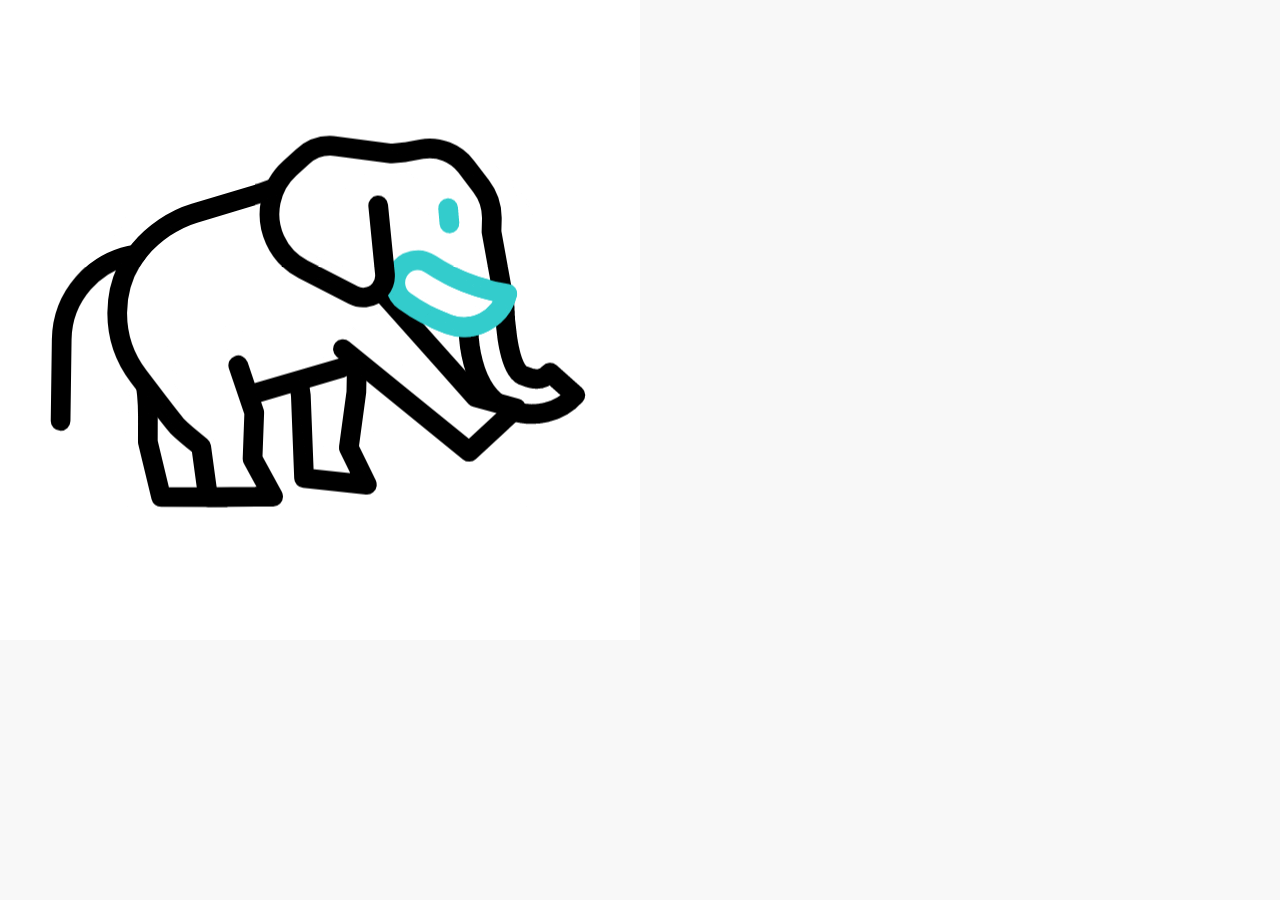
<file: welcome.html>
<!DOCTYPE html>
<html lang="fr">
<head>
    <meta charset="UTF-8">
    <meta name="viewport" content="width=device-width, initial-scale=1.0">
    <title>Document</title>
    <link rel="stylesheet" href="styles.css">
</head>
<body id="premiere-page">
    <img src="elephant.gif" alt="">
    
</body>
</html>
</file>
<file: styles.css>
* {
  padding: 0;
  margin: 0;
  box-sizing: border-box;
  font-family: sans-serif;
}
html {
  scroll-behavior: smooth;
}
/* BONUS ? PREMIERE PAGE ELEPHANT ANIME */
#elephant-anime {
  position: absolute;
  background-color: rgb(44, 43, 43);
  width: 100%;
  height: 100vh;
}

#position-elephant {
  position: inherit;
  left: 50%;
  top: 50%;
  transform: translate(-50%, -50%);
  height: 200px;
  width: 200px;
  border-radius: 50%;
}

#elephant-anime,
#position-elephant {
  animation: elephant 3.8s ease;
}
@keyframes elephant {
  0% {
    opacity: 1;
    z-index: 1000;
  }

  100% {
    opacity: 0;
    visibility: hidden;
    z-index: 0;
    background-color: #7b7fc5;
  }
}

.text-elephant {
  position: inherit;
  left: 50%;
  top: 25%;
  transform: translate(-50%, -50%);
  color: whitesmoke;
  font-size: 40px;
  text-align: center;
}

body {
  background-color: rgb(248, 248, 248);
  /* color: #1f2025;
    min-height: 100%;
    display: flex;
    flex-direction: column; */
}

/* POSITIONNEMENT IMAGE PRINCIPALE ACCUEIL */

.container {
  position: relative;
  width: 100%;
  height: 100vh;
  z-index: 9;
}

.img-principale {
  width: 100%;
  height: 100vh;
  position: absolute;
  top: 0;
  left: 0;
  object-fit: cover;
  object-position: bottom;
}

/* IMAGE VERS LE BAS ACCUEIL */
#vers-le-bas img {
  position: absolute;
  bottom: 5px;
  left: 50%;
  transform: translate(-50%);
}
#vers-le-bas img {
  width: 70px;
  height: 70px;
  padding: 10px;
  background: rgba(245, 245, 245, 0.8);
  border-radius: 50%;
  transition: all 0.25s ease-out;
}
#vers-le-bas img:hover {
  background: #f5cba7;
  color: whitesmoke;
}
/* BARRE DE NAVIGATION DESKTOP */
/* 1)LOGO */
header {
  position: absolute;
  display: flex;
  justify-content: space-between;
  width: 100%;
  height: 100px;
  background-color: transparent;
  z-index: 10;
}

.logo img {
  width: 100px;
  line-height: 40px;
  margin: 5px;
  padding: 10px;
  background: rgba(245, 245, 245, 0.8);
  border-radius: 50%;
  transition: all 0.25s ease-out;
}
.logo img:hover {
  background: #f5cba7;
  color: whitesmoke;
}
/* 2)NAVIGATION */

.navigation {
  margin-left: 75px;
}
.navigation a {
  text-decoration: none;
  color: black;
  font-size: 20px;
  font-weight: bold;
  padding: 2px;
}

.navigation li {
  list-style-type: none;
  padding: 0px 25px;
  line-height: 48px;
  height: 50px;
  transition: all 0.25s ease-out;
}

.navigation ul {
  /* width: 100%; */
  height: 50px;
  background: rgba(245, 245, 245, 0.8);
  border-radius: 10px;
  display: flex;
  align-items: center;
  margin-top: 20px;
}

.navigation li:hover {
  background: rgb(245, 203, 167);
  border-radius: 10px;
  color: whitesmoke;
}

/* 3)RESEAUX LOGO */

.reseaux ul {
  height: 50px;
  margin-top: 20px;
  display: flex;
  justify-content: center;
  align-items: center;
}

.reseaux-logo img {
  width: auto;
  width: 30px;
  padding-top: 10px;
  margin-left: 12px;
  line-height: 40px;
}
.reseaux li {
  padding-bottom: 20px;
  height: 50px;
  transition: all 0.25s ease-out;
  border-radius: 10px;
  background: rgba(245, 245, 245, 0.8);
  border-radius: 10px;
  list-style-type: none;
}
.reseaux ul li:hover {
  background: #f5cba7;
  border-radius: 10px;
  height: 50px;
}
.reseaux a {
  line-height: 20px;
  padding-right: 15px;
}

/* TITRE BIENVENUE */

.welcome-title {
  position: absolute;
  bottom: 45%;
  left: 50%;
  transform: translate(-50%, -50%);
  font-size: 52px;
  animation: bienvenue 4.5s ease 0s;
}
.welcome-h6 a {
  position: absolute;
  bottom: 58%;
  left: 50%;
  transform: translate(-50%, -50%);
  font-size: 22px;
  color: white;
  text-align: center;
  text-shadow: 1px 1px 2px rgb(84, 62, 40);
  /* text-shadow: 1px 1px 2px rgb(216, 193, 169); */
  animation: bienvenue 4.5s ease 0s;
  z-index: 1000;
  text-decoration: none;
}
@keyframes bienvenue {
  0% {
    opacity: 0;
  }
  100% {
    opacity: 1;
  }
}

.welcome-title a {
  text-decoration: none;
  color: white;
  text-shadow: 1px 1px 2px rgb(122, 90, 57);
  padding: 90px 40px;
  /* text-shadow: 1px 1px 2px rgb(122, 90, 57); */
  /* background: rgba(245, 245, 245, 0.5); */

  border-radius: 10px;
}

/* BOUTON NAVIGATION */

.navigation-btn {
  position: absolute;
  display: flex;
  flex-direction: column;
  bottom: 50%;
  right: 13px;
}

.bouton-navigation {
  /* position: absolute; */
  width: 15px;
  height: 15px;
  background-color: transparent;
  border: 3px solid whitesmoke;
  margin: 8px;
  z-index: 20;
  border-radius: 50%;
  transition: all 0.25s ease-out;
}
.bouton-navigation:hover {
  transform: scale(1.4);
  background-color: #52be80;
  cursor: pointer;
}

/* BARRE DE NAVIGATION TELEPHONE */
@media (max-width: 480px) {
  .reseaux ul {
    visibility: hidden;
  }

  .welcome-h6 a {
    position: absolute;
    bottom: 48%;
    left: 50%;
    transform: translate(-50%, -50%);
  }
  .logo img {
    width: 60px;
  }

  .bouton-navigation {
    visibility: hidden;
  }
}

@media (max-width: 768px) {
  .navigation li {
    margin: 0;
  }
  .navigation ul {
    height: 150px;
    width: 160px;
    padding: 0;
  }
  .reseaux-ul {
    display: flex;
    flex-direction: column;
    padding-top: 80px;
  }
  .container-nav {
    flex-direction: column;
  }

  nav ul {
    flex-direction: column;
  }
  .navigation {
    margin-left: 0;
  }
  .navigation a {
    font-size: 16px;
  }
  .welcome h2 {
    visibility: hidden;
  }
  .logo img {
    margin-top: 20px;
  }

  .up-bouton {
    visibility: hidden;
  }
  .welcome-h6 a {
    font-size: 16px;
    bottom: 47%;
  }
  .welcome-title a {
    font-size: 42px;
  }
  .welcome-title {
    bottom: 35%;
  }
  .contenu-principal {
    margin: 0px;
  }
}

@media (max-width: 1024px) {
  .footer-plan {
    visibility: hidden;
  }
  .imgs-le-guide {
    display: flex;
    flex-direction: row;
    justify-content: center;
    align-items: center;
  }
}

@media (min-width: 769px) {
  .contenu-principal {
    background-color: whitesmoke;
    padding: 20px;
    margin: 25px 150px 25px 150px;
    line-height: 30px;
  }
}

/* A PROPOS DU BLOG */

.contenu-principal {
  background-color: whitesmoke;
  padding: 10px;
}
.titre-page {
  display: flex;
  justify-content: center;
  background-color: transparent;
}
.h2-accueil {
  padding: 20px;
  background-color: #a9dfbf;
  font-size: 24px;
  border-radius: 10px;
  text-align: center;
}

.p-article {
  margin-bottom: 18px;
}

#premier-p {
  margin-top: 45px;
}
#titre-h4 {
  display: flex;
  justify-content: center;
  text-align: center;
}
.sous-titre-h4 {
  background-color: #edbb99;
  border-radius: 10px;
  padding: 10px;
  display: inline-block;
  margin-bottom: 35px;
  font-size: 19px;
  text-align: center;
}
/* BOUTON RETOUR EN HAUT */
.up-bouton {
  position: fixed;
  height: 35px;
  width: 35px;
  border-radius: 50%;
  z-index: 7;
  right: 8px;
  bottom: 270px;
  transition: all 0.25s ease-out;
}

.up-bouton:hover {
  background-color: #a9dfbf;
}

/* FOOTER */
#global-footer-all {
  width: 100%;
  height: 252px;
  background-color: #a9dfbf;
  display: flex;
  flex-direction: column;
  justify-content: center;
  text-align: center;
}

.global-footer {
  display: flex;
  flex-direction: row;
  justify-content: space-between;
  align-items: center;
}
.logo-footer img {
  z-index: 20;
  width: 80px;
  line-height: 40px;
  padding: 10px;
  margin-left: 10px;
  background: rgba(245, 245, 245, 0.5);
  border-radius: 50%;
}
.logo-footer img:hover {
  background: #f5cba7;
}

.infos-utiles {
  line-height: 20px;
  padding-top: 10px;
}
.infos-utiles h5 {
  font-size: 17px;
}
.infos-utiles p {
  font-size: 15px;
}
li footer {
  list-style-type: none;
}
.reseaux-ul-footer,
.footer-plan li {
  list-style-type: none;
}
.reseaux-ul-footer,
.footer-plan a {
  color: black;
}
.footer-plan {
  margin-left: 50px;
}
.footer-plan a:hover {
  color: #dc7633;
}
.reseaux-ul-footer {
  display: flex;
  flex-direction: row;
}
.footer-plan h5 {
  /* margin-right: 70px; */
  font-weight: bold;
  font-size: 18px;
}
#footer-contact h5 {
  margin-right: 15px;
  font-weight: bold;
  font-size: 18px;
}

/* PAGE LE GUIDE */
/* HEADER */

.map-responsive {
  overflow: hidden;
  padding-bottom: 56.25%;
  position: relative;
  height: 0;
}
.map-responsive iframe {
  left: 0;
  top: 0;
  height: 100%;
  width: 100%;
  position: absolute;
  padding: 20px;
}

.img-principale-guide {
  width: 100%;
  height: 250px;
  position: absolute;
  top: 0;
  left: 0;
  object-fit: cover;
  object-position: center;
}
.container-guide {
  position: relative;
  width: 100%;
  height: 250px;
  z-index: 9;
}

/* TEXTE */
.le-guide-title {
  position: absolute;
  bottom: 20%;
  left: 50%;
  transform: translate(-50%, -50%);
  font-size: 45px;
  color: #d5f5e3;
  animation: bienvenue 1s ease-in-out 0.02s;
}

.le-guide-title a {
  text-decoration: none;
  color: black;
  text-shadow: 1px 1px 2px rgb(122, 90, 57);
  background: rgba(245, 245, 245, 0.5);
  padding: 10px;
  border-radius: 10px;
}
.le-guide-title a:hover {
  background-color: #a9dfbf;
}
.p-le-guide {
  margin-bottom: 18px;
}
/* .imgs-le-guide p {
  height: 100px;
  object-fit: cover;
  margin: 25px 0 40px 0;
}

.img-le-guide {
  height: 350px;
  object-fit: cover;
  margin-top: 30px;
  margin-bottom: 1px;
} */

.imgs-le-guide {
  display: flex;
  flex-direction: column;
  justify-content: center;
  align-items: center;
}

.div-img-guide {
  display: flex;
  justify-content: center;
  width: 300px;
  height: 330px;

  margin: 10px 0 10px 0;
}
.div-p-guide {
  width: auto;
}

.img-le-guide {
  width: 300px;
  height: 330px;

  object-fit: cover;
  object-position: center;
}

.quand-partir {
  padding-bottom: 50.25%;
  position: relative;
  height: 0;
  display: flex;
  flex-direction: row;
  justify-content: center;
}

.quand-partir img {
  left: 0;
  top: 0;
  height: 100%;
  width: 100%;
  position: absolute;
  padding: 20px;
}
.div-attieke {
  display: flex;
  flex-direction: row;
  justify-content: center;
}
.img-attieke {
  height: 220px;
  width: 280px;
  object-fit: cover;
  text-align: center;
}
/* PAGE CONTACT */
.container-contact {
  display: flex;
  justify-content: center;

  width: auto;
  height: auto;
}
.contact-title {
  position: absolute;
  bottom: 20%;
  left: 50%;
  transform: translate(-50%, -50%);
  font-size: 45px;
  color: #d5f5e3;
  animation: bienvenue 1s ease-in-out 0.02s;
}
.contact-title a {
  text-decoration: none;
  color: black;
  text-shadow: 1px 1px 2px rgb(122, 90, 57);
  background: rgba(245, 245, 245, 0.5);
  padding: 10px;
  border-radius: 10px;
}
.contact-title a:hover {
  background-color: #a9dfbf;
}
/* FORMULAIRE CONTACT */

.form-contact {
  display: flex;
  justify-content: center;
  align-items: center;
  width: 80%;
  background-color: whitesmoke;
  padding-bottom: 15px;
}
.h2-contact {
  display: flex;
  justify-content: center;
  background-color: burlywood;
  padding: 20px;
  text-align: center;
  margin: 20px;
  border-radius: 10px;
}

.formulaire {
  display: flex;
  flex-direction: column;
  justify-content: center;
  align-items: center;
}
label {
  display: inline-block;
  width: 55%;
  margin-left: 10px;
  margin-bottom: 5px;
  margin-top: 5px;
}

input[type="email"],
input[type="name"],
select,
textarea {
  width: 60%;
  margin-bottom: 12px;
  padding: 8px;
  border: 1px solid #ccc;
  resize: none;
}

.btn {
  display: inline-block;
  padding: 15px;
  background-color: blue;
  color: white;
  border: none;
  border-radius: 6px;
  cursor: pointer;
  text-align: center;
  margin-left: 50px;
}

/* .btn:hover {
      background-color: ;
      color: ;
    } */

input[type="checkbox"] {
  display: none;
}

#success-message {
  display: none;
  color: blue;
}

input[type="checkbox"]:checked ~ .formulaire {
  display: none;
}

input[type="checkbox"]:checked ~ #success-message {
  display: block;
}
</file>
